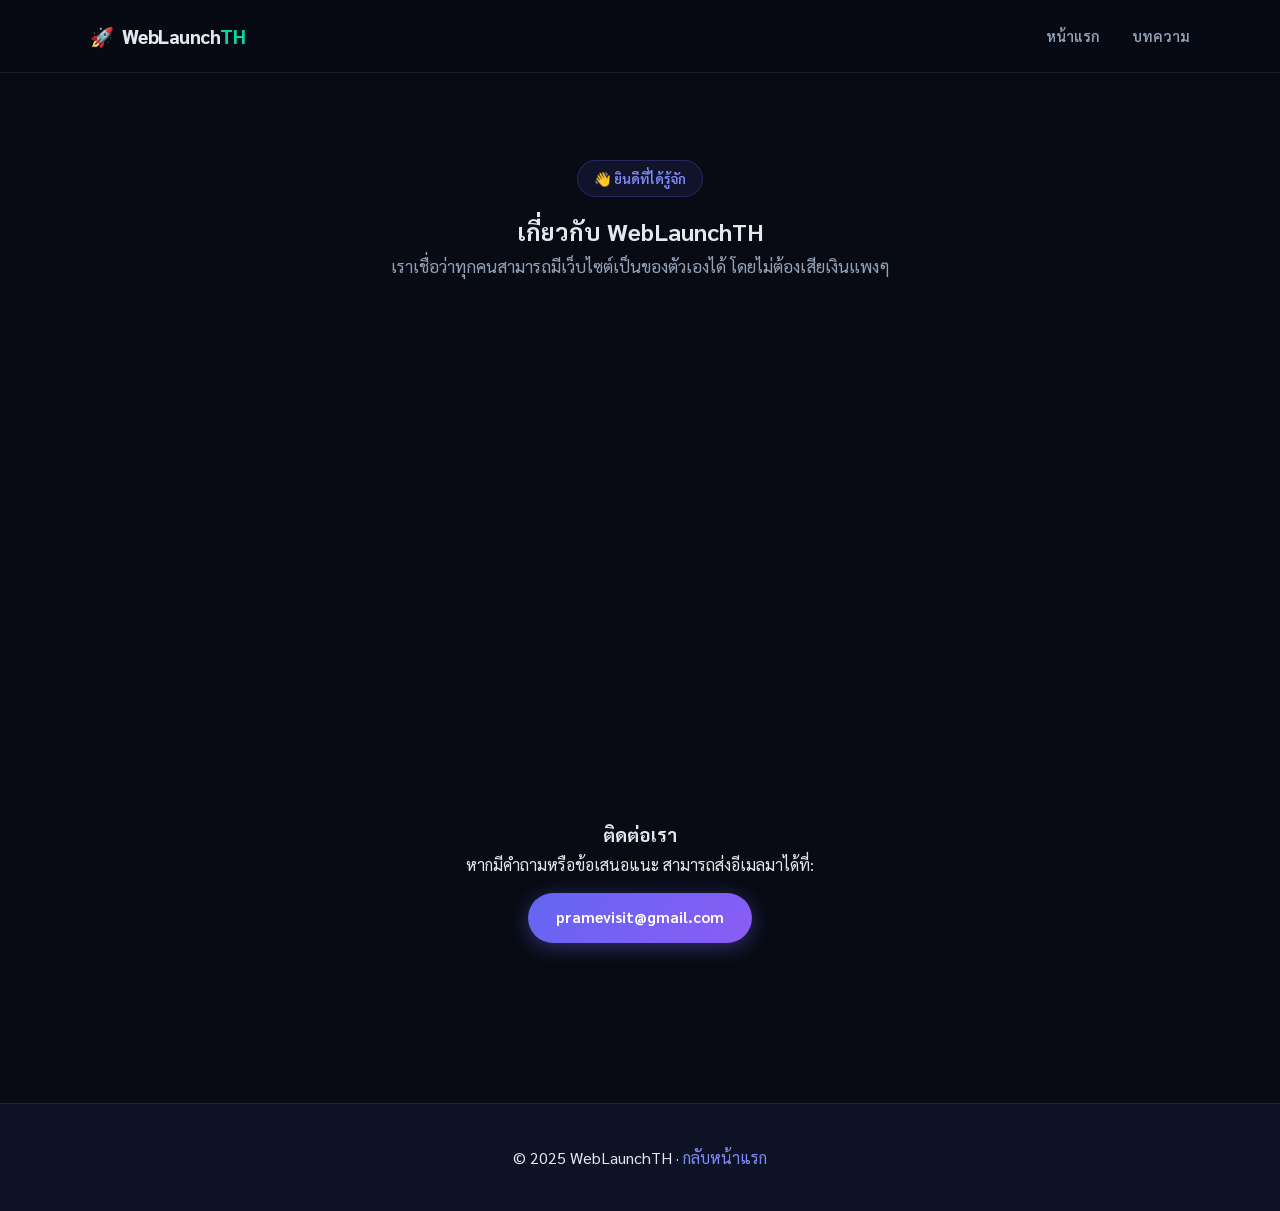
<file: about.html>
<!DOCTYPE html>
<html lang="th">
<head>
  <meta charset="UTF-8" />
  <meta name="viewport" content="width=device-width, initial-scale=1.0" />
  <title>เกี่ยวกับเรา | WebLaunchTH</title>
  <link rel="preconnect" href="https://fonts.googleapis.com" />
  <link rel="preconnect" href="https://fonts.gstatic.com" crossorigin />
  <link href="https://fonts.googleapis.com/css2?family=Sarabun:wght@300;400;600;700;800&family=Fira+Code:wght@400;500&display=swap" rel="stylesheet" />
  <link rel="stylesheet" href="style.css" />
  <style>
    .about-content { max-width: 800px; margin: 0 auto; padding: 60px 24px; text-align: center; }
    .about-card { background: var(--surface); border: 1px solid var(--border); border-radius: var(--radius); padding: 40px; margin-top: 40px; }
    .profile-img { width: 120px; height: 120px; border-radius: 50%; background: var(--primary); margin: 0 auto 20px; display: flex; align-items: center; justify-content: center; font-size: 3rem; color: #fff; border: 4px solid var(--border); }
  </style>
  <script async src="https://pagead2.googlesyndication.com/pagead/js/adsbygoogle.js?client=ca-pub-6546957481428602"
       crossorigin="anonymous"></script>
</head>
<body>
  <nav class="navbar scrolled">
    <div class="nav-inner">
      <a href="index.html" class="logo">🚀 <span>WebLaunch<span class="accent">TH</span></span></a>
      <ul class="nav-links">
        <li><a href="index.html">หน้าแรก</a></li>
        <li><a href="articles.html">บทความ</a></li>
      </ul>
    </div>
  </nav>

  <section class="section">
    <div class="container about-content">
      <div class="section-header">
        <span class="section-tag">👋 ยินดีที่ได้รู้จัก</span>
        <h1>เกี่ยวกับ WebLaunchTH</h1>
        <p class="section-sub">เราเชื่อว่าทุกคนสามารถมีเว็บไซต์เป็นของตัวเองได้ โดยไม่ต้องเสียเงินแพงๆ</p>
      </div>

      <div class="about-card" data-aos>
        <div class="profile-img">👨‍💻</div>
        <h2>เป้าหมายของเรา</h2>
        <p style="color: var(--text-muted); margin-bottom: 20px;">
          WebLaunchTH ถูกสร้างขึ้นเพื่อเป็นแหล่งเรียนรู้สำหรับมือใหม่ที่สนใจอยากเริ่มต้นสู่โลกของ Web Development 
          เราเน้นการสอนที่เข้าใจง่าย ตัดขั้นตอนที่ซับซ้อนออก และใช้เครื่องมือฟรีที่มีประสิทธิภาพสูงในปัจจุบัน
        </p>
        <p style="color: var(--text-muted);">
          ไม่ว่าคุณจะเป็นนักเรียน พ่อค้าแม่ค้าออนไลน์ หรือผู้ที่อยากสร้าง Portfolio ส่วนตัว 
          คู่มือของเราจะช่วยให้คุณนำเว็บไซต์ขึ้นออนไลน์ได้จริงภายในเวลาอันรวดเร็ว
        </p>
      </div>

      <div style="margin-top: 60px;">
        <h3>ติดต่อเรา</h3>
        <p>หากมีคำถามหรือข้อเสนอแนะ สามารถส่งอีเมลมาได้ที่:</p>
        <a href="mailto:pramevisit@gmail.com" class="btn btn-primary" style="margin-top: 15px;">pramevisit@gmail.com</a>
      </div>
    </div>
  </section>

  <footer class="footer">
    <div class="container" style="text-align:center;">
      <p>© 2025 WebLaunchTH · <a href="index.html" style="color:var(--primary-light)">กลับหน้าแรก</a></p>
    </div>
  </footer>
  <script src="script.js"></script>
</body>
</html>
</file>
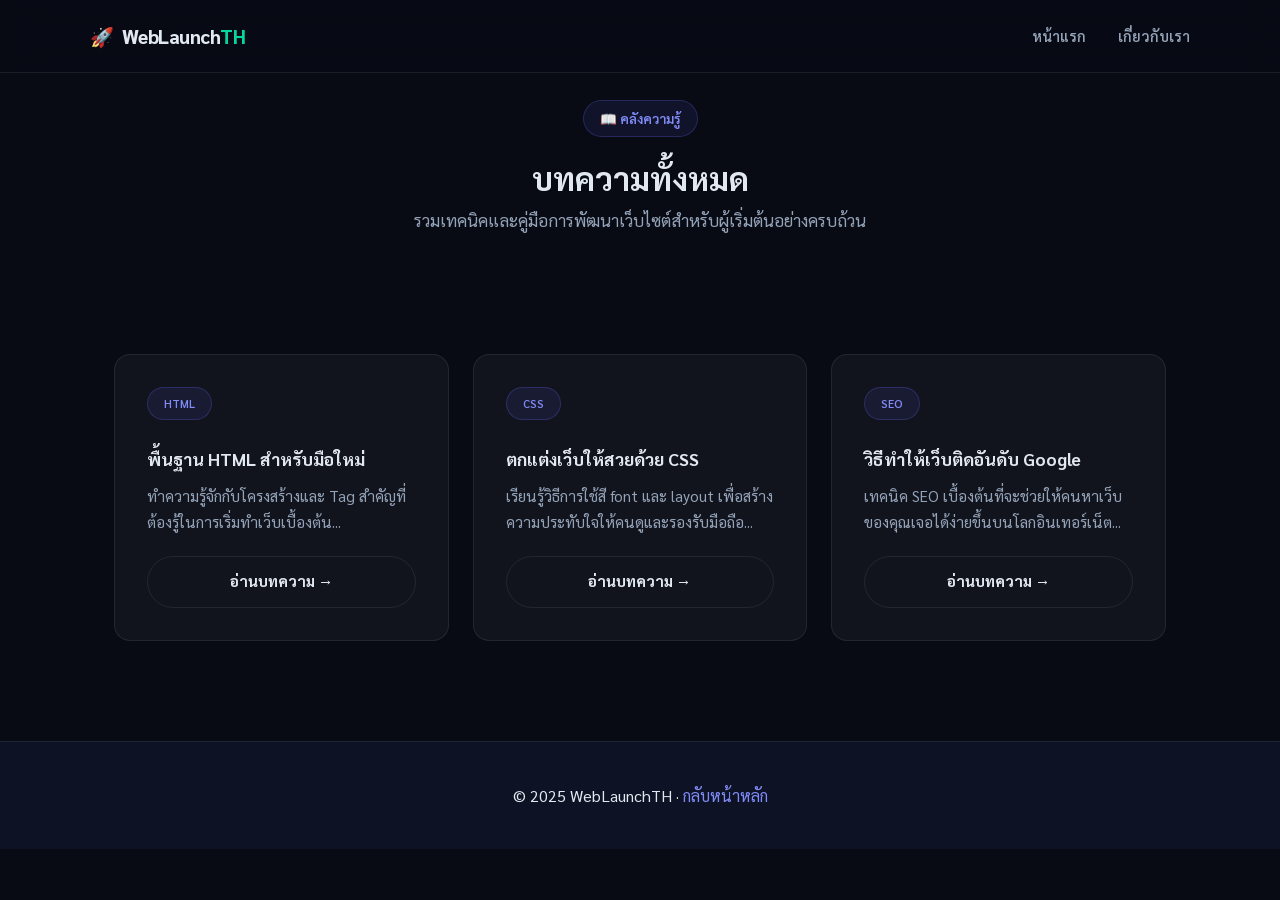
<file: articles.html>
<!DOCTYPE html>
<html lang="th">
<head>
  <meta charset="UTF-8" />
  <meta name="viewport" content="width=device-width, initial-scale=1.0" />
  <title>บทความทั้งหมด | WebLaunchTH</title>
  <link rel="preconnect" href="https://fonts.googleapis.com" />
  <link rel="preconnect" href="https://fonts.gstatic.com" crossorigin />
  <link href="https://fonts.googleapis.com/css2?family=Sarabun:wght@300;400;600;700;800&family=Fira+Code:wght@400;500&display=swap" rel="stylesheet" />
  <link rel="stylesheet" href="style.css" />
  <style>
    /* ปรับแต่งหน้าบทความให้แสดงผลได้ทันที */
    .articles-grid-page { padding: 40px 0 100px; }
    .card { height: 100%; display: flex; flex-direction: column; justify-content: space-between; }
    .card-content { margin-bottom: 20px; }
    /* ป้องกัน data-aos บัคในบาง browser ให้เริ่มแสดงผลเลย */
    [data-aos] { opacity: 1 !important; transform: none !important; }
  </style>
  <script async src="https://pagead2.googlesyndication.com/pagead/js/adsbygoogle.js?client=ca-pub-6546957481428602"
       crossorigin="anonymous"></script>
</head>
<body>
  <nav class="navbar scrolled">
    <div class="nav-inner">
      <a href="index.html" class="logo">🚀 <span>WebLaunch<span class="accent">TH</span></span></a>
      <ul class="nav-links">
        <li><a href="index.html">หน้าแรก</a></li>
        <li><a href="about.html">เกี่ยวกับเรา</a></li>
      </ul>
    </div>
  </nav>

  <header class="section" style="padding-bottom: 20px;">
    <div class="container">
      <div class="section-header">
        <span class="section-tag">📖 คลังความรู้</span>
        <h1>บทความทั้งหมด</h1>
        <p class="section-sub">รวมเทคนิคและคู่มือการพัฒนาเว็บไซต์สำหรับผู้เริ่มต้นอย่างครบถ้วน</p>
      </div>
    </div>
  </header>

  <section class="articles-grid-page">
    <div class="container">
      <div class="cards-grid three-col">
        <!-- Card 1 -->
        <div class="card glow-card">
          <div class="card-content">
            <span class="section-tag" style="font-size: 0.7rem;">HTML</span>
            <h3 style="margin-top: 10px;">พื้นฐาน HTML สำหรับมือใหม่</h3>
            <p>ทำความรู้จักกับโครงสร้างและ Tag สำคัญที่ต้องรู้ในการเริ่มทำเว็บเบื้องต้น...</p>
          </div>
          <a href="html-basics.html" class="btn btn-outline" style="width: 100%; justify-content: center;">อ่านบทความ →</a>
        </div>

        <!-- Card 2 -->
        <div class="card glow-card">
          <div class="card-content">
            <span class="section-tag" style="font-size: 0.7rem;">CSS</span>
            <h3 style="margin-top: 10px;">ตกแต่งเว็บให้สวยด้วย CSS</h3>
            <p>เรียนรู้วิธีการใช้สี font และ layout เพื่อสร้างความประทับใจให้คนดูและรองรับมือถือ...</p>
          </div>
          <a href="css-styling.html" class="btn btn-outline" style="width: 100%; justify-content: center;">อ่านบทความ →</a>
        </div>

        <!-- Card 3 -->
        <div class="card glow-card">
          <div class="card-content">
            <span class="section-tag" style="font-size: 0.7rem;">SEO</span>
            <h3 style="margin-top: 10px;">วิธีทำให้เว็บติดอันดับ Google</h3>
            <p>เทคนิค SEO เบื้องต้นที่จะช่วยให้คนหาเว็บของคุณเจอได้ง่ายขึ้นบนโลกอินเทอร์เน็ต...</p>
          </div>
          <a href="seo-tips.html" class="btn btn-outline" style="width: 100%; justify-content: center;">อ่านบทความ →</a>
        </div>

      </div>
    </div>
  </section>

  <footer class="footer">
    <div class="container" style="text-align:center;">
      <p>© 2025 WebLaunchTH · <a href="index.html" style="color:var(--primary-light)">กลับหน้าหลัก</a></p>
    </div>
  </footer>

  <script src="script.js"></script>
</body>
</html>
</file>
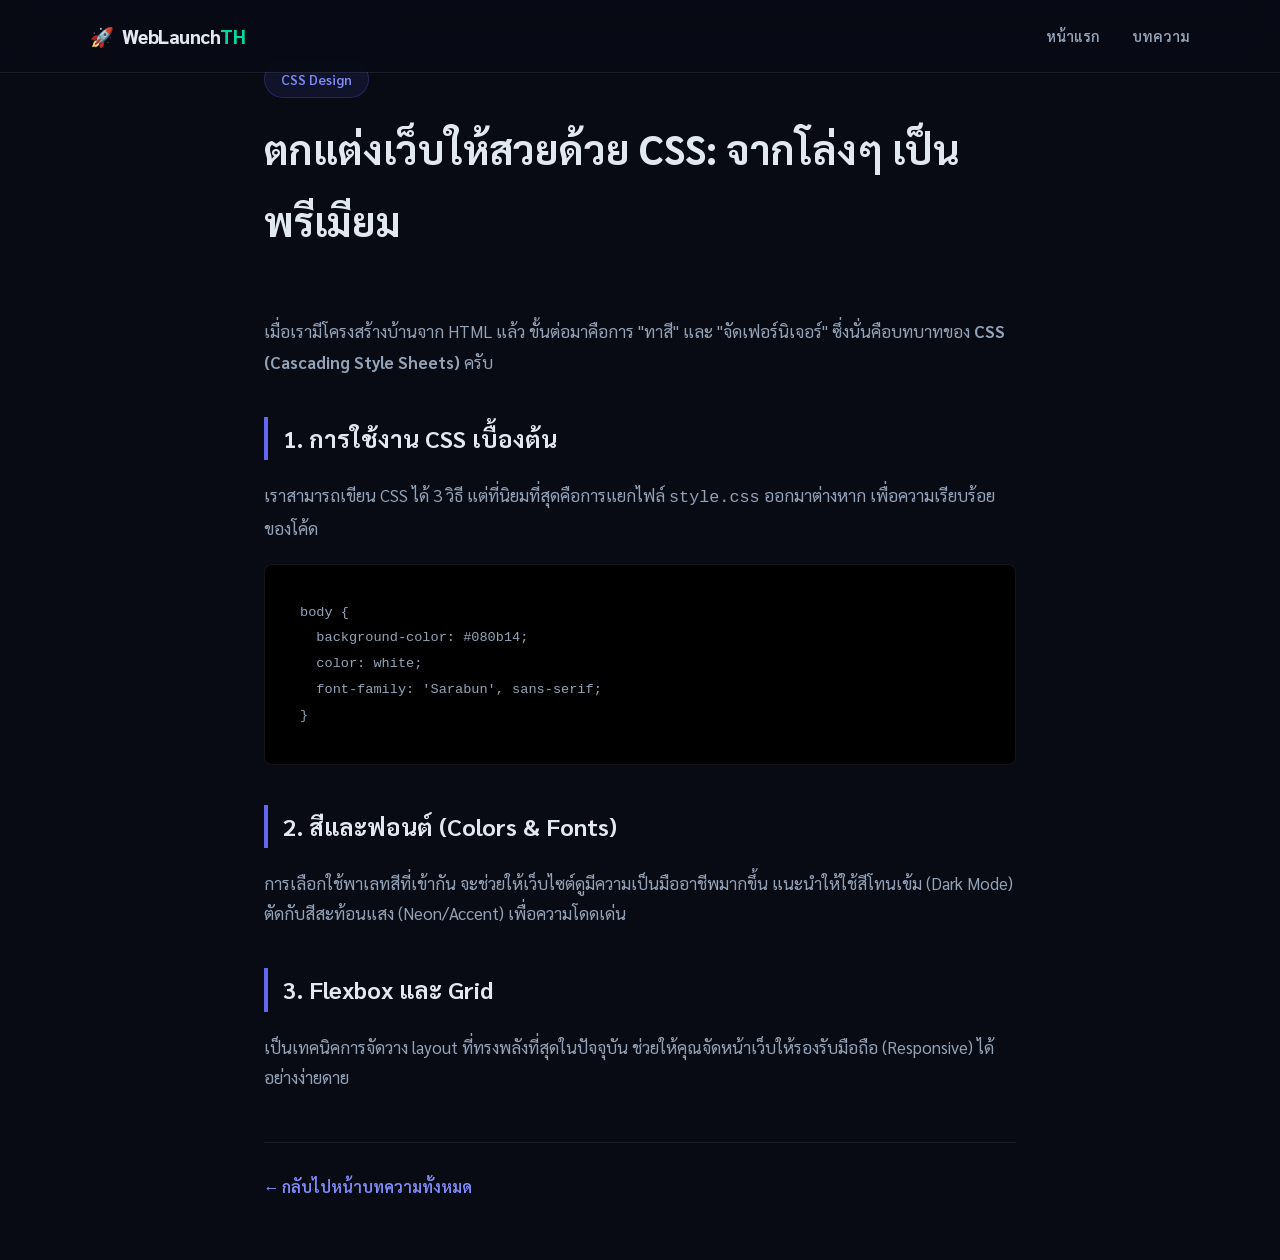
<file: css-styling.html>
<!DOCTYPE html>
<html lang="th">
<head>
  <meta charset="UTF-8" /><meta name="viewport" content="width=device-width, initial-scale=1.0" />
  <title>ตกแต่งเว็บให้สวยด้วย CSS | WebLaunchTH</title>
  <link rel="stylesheet" href="style.css" />
  <link href="https://fonts.googleapis.com/css2?family=Sarabun:wght@400;700&display=swap" rel="stylesheet" />
  <style>
    .article-body { max-width: 800px; margin: 0 auto; padding: 60px 24px; line-height: 1.8; color: var(--text-muted); }
    .article-body h2 { color: var(--text); margin: 40px 0 20px; border-left: 4px solid var(--primary); padding-left: 15px; }
    .article-body p { margin-bottom: 20px; font-size: 1.05rem; }
  </style>
  <script async src="https://pagead2.googlesyndication.com/pagead/js/adsbygoogle.js?client=ca-pub-6546957481428602"
       crossorigin="anonymous"></script>
</head>
<body>
  <nav class="navbar scrolled"><div class="nav-inner"><a href="index.html" class="logo">🚀 <span>WebLaunch<span class="accent">TH</span></span></a><ul class="nav-links"><li><a href="index.html">หน้าแรก</a></li><li><a href="articles.html">บทความ</a></li></ul></div></nav>
  <article class="article-body">
    <div class="section-header" style="text-align: left;"><span class="section-tag">CSS Design</span><h1 style="color: var(--text); font-size: 2.5rem; margin-bottom: 20px;">ตกแต่งเว็บให้สวยด้วย CSS: จากโล่งๆ เป็นพรีเมียม</h1></div>
    <p>เมื่อเรามีโครงสร้างบ้านจาก HTML แล้ว ขั้นต่อมาคือการ "ทาสี" และ "จัดเฟอร์นิเจอร์" ซึ่งนั่นคือบทบาทของ <strong>CSS (Cascading Style Sheets)</strong> ครับ</p>
    <h2>1. การใช้งาน CSS เบื้องต้น</h2>
    <p>เราสามารถเขียน CSS ได้ 3 วิธี แต่ที่นิยมที่สุดคือการแยกไฟล์ <code>style.css</code> ออกมาต่างหาก เพื่อความเรียบร้อยของโค้ด</p>
    <div class="code-block" style="background:#000; padding:15px; border-radius:8px;"><pre><code>body {
  background-color: #080b14;
  color: white;
  font-family: 'Sarabun', sans-serif;
}</code></pre></div>
    <h2>2. สีและฟอนต์ (Colors & Fonts)</h2>
    <p>การเลือกใช้พาเลทสีที่เข้ากัน จะช่วยให้เว็บไซต์ดูมีความเป็นมืออาชีพมากขึ้น แนะนำให้ใช้สีโทนเข้ม (Dark Mode) ตัดกับสีสะท้อนแสง (Neon/Accent) เพื่อความโดดเด่น</p>
    <h2>3. Flexbox และ Grid</h2>
    <p>เป็นเทคนิคการจัดวาง layout ที่ทรงพลังที่สุดในปัจจุบัน ช่วยให้คุณจัดหน้าเว็บให้รองรับมือถือ (Responsive) ได้อย่างง่ายดาย</p>
    <div style="margin-top: 50px; border-top: 1px solid var(--border); padding-top: 30px;"><a href="articles.html" style="color:var(--primary-light); font-weight: 600;">← กลับไปหน้าบทความทั้งหมด</a></div>
  </article>
</body>
</html>
</file>
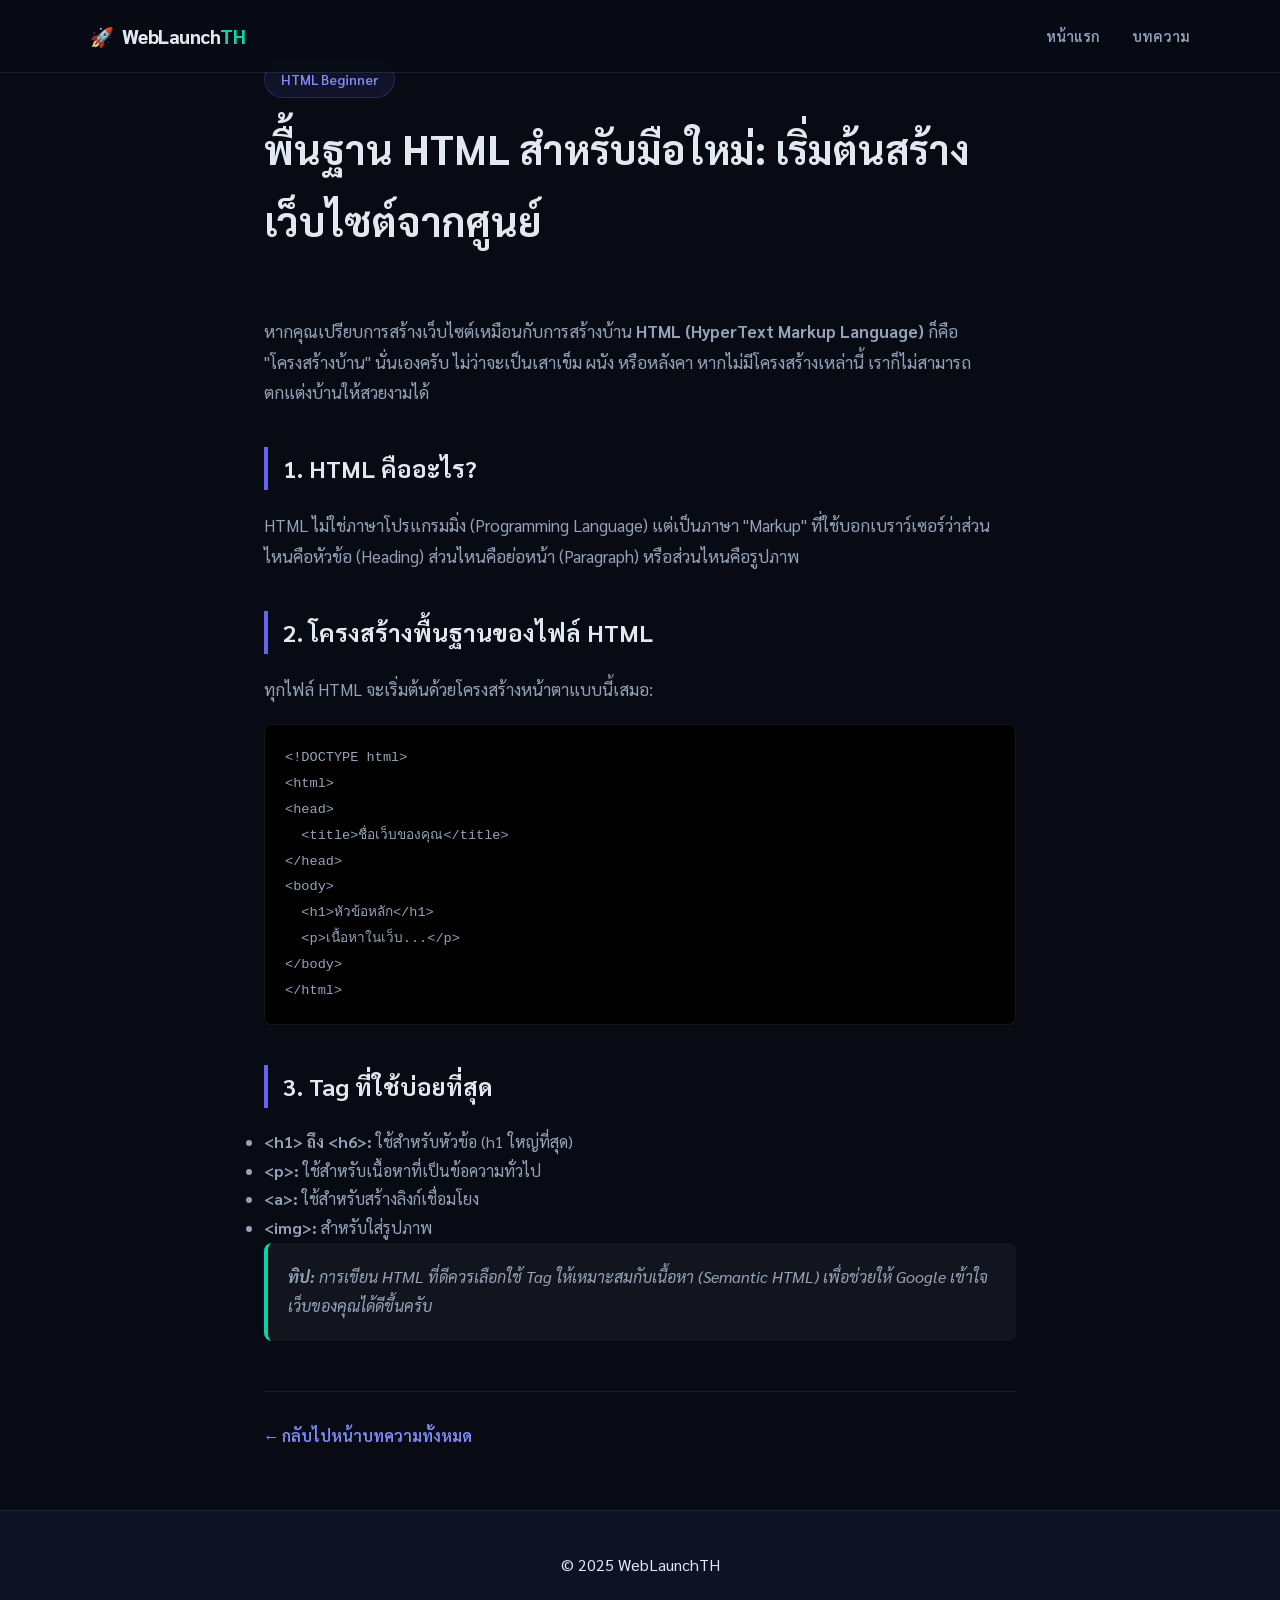
<file: html-basics.html>
<!DOCTYPE html>
<html lang="th">
<head>
  <meta charset="UTF-8" />
  <meta name="viewport" content="width=device-width, initial-scale=1.0" />
  <title>พื้นฐาน HTML สำหรับมือใหม่ | WebLaunchTH</title>
  <link rel="stylesheet" href="style.css" />
  <link href="https://fonts.googleapis.com/css2?family=Sarabun:wght@400;700&display=swap" rel="stylesheet" />
  <style>
    .article-body { max-width: 800px; margin: 0 auto; padding: 60px 24px; line-height: 1.8; color: var(--text-muted); }
    .article-body h2 { color: var(--text); margin: 40px 0 20px; border-left: 4px solid var(--primary); padding-left: 15px; }
    .article-body p { margin-bottom: 20px; font-size: 1.05rem; }
    .article-body blockquote { background: var(--surface); border-radius: 8px; padding: 20px; border-left: 4px solid var(--accent); margin-bottom: 20px; font-style: italic; }
  </style>
  <script async src="https://pagead2.googlesyndication.com/pagead/js/adsbygoogle.js?client=ca-pub-6546957481428602"
       crossorigin="anonymous"></script>
</head>
<body>
  <nav class="navbar scrolled">
    <div class="nav-inner">
      <a href="index.html" class="logo">🚀 <span>WebLaunch<span class="accent">TH</span></span></a>
      <ul class="nav-links">
        <li><a href="index.html">หน้าแรก</a></li>
        <li><a href="articles.html">บทความ</a></li>
      </ul>
    </div>
  </nav>

  <article class="article-body">
    <div class="section-header" style="text-align: left;">
      <span class="section-tag">HTML Beginner</span>
      <h1 style="color: var(--text); font-size: 2.5rem; margin-bottom: 20px;">พื้นฐาน HTML สำหรับมือใหม่: เริ่มต้นสร้างเว็บไซต์จากศูนย์</h1>
    </div>

    <p>
      หากคุณเปรียบการสร้างเว็บไซต์เหมือนกับการสร้างบ้าน <strong>HTML (HyperText Markup Language)</strong> ก็คือ "โครงสร้างบ้าน" นั่นเองครับ ไม่ว่าจะเป็นเสาเข็ม ผนัง หรือหลังคา หากไม่มีโครงสร้างเหล่านี้ เราก็ไม่สามารถตกแต่งบ้านให้สวยงามได้
    </p>

    <h2>1. HTML คืออะไร?</h2>
    <p>
      HTML ไม่ใช่ภาษาโปรแกรมมิ่ง (Programming Language) แต่เป็นภาษา "Markup" ที่ใช้บอกเบราว์เซอร์ว่าส่วนไหนคือหัวข้อ (Heading) ส่วนไหนคือย่อหน้า (Paragraph) หรือส่วนไหนคือรูปภาพ
    </p>

    <h2>2. โครงสร้างพื้นฐานของไฟล์ HTML</h2>
    <p>ทุกไฟล์ HTML จะเริ่มต้นด้วยโครงสร้างหน้าตาแบบนี้เสมอ:</p>
    <div class="code-block" style="background:#000">
      <pre><code>&lt;!DOCTYPE html&gt;
&lt;html&gt;
&lt;head&gt;
  &lt;title&gt;ชื่อเว็บของคุณ&lt;/title&gt;
&lt;/head&gt;
&lt;body&gt;
  &lt;h1&gt;หัวข้อหลัก&lt;/h1&gt;
  &lt;p&gt;เนื้อหาในเว็บ...&lt;/p&gt;
&lt;/body&gt;
&lt;/html&gt;</code></pre>
    </div>

    <h2>3. Tag ที่ใช้บ่อยที่สุด</h2>
    <ul>
      <li><strong>&lt;h1&gt; ถึง &lt;h6&gt;:</strong> ใช้สำหรับหัวข้อ (h1 ใหญ่ที่สุด)</li>
      <li><strong>&lt;p&gt;:</strong> ใช้สำหรับเนื้อหาที่เป็นข้อความทั่วไป</li>
      <li><strong>&lt;a&gt;:</strong> ใช้สำหรับสร้างลิงก์เชื่อมโยง</li>
      <li><strong>&lt;img&gt;:</strong> สำหรับใส่รูปภาพ</li>
    </ul>

    <blockquote>
      <strong>ทิป:</strong> การเขียน HTML ที่ดีควรเลือกใช้ Tag ให้เหมาะสมกับเนื้อหา (Semantic HTML) เพื่อช่วยให้ Google เข้าใจเว็บของคุณได้ดีขึ้นครับ
    </blockquote>

    <div style="margin-top: 50px; border-top: 1px solid var(--border); padding-top: 30px;">
      <a href="articles.html" style="color:var(--primary-light); font-weight: 600;">← กลับไปหน้าบทความทั้งหมด</a>
    </div>
  </article>

  <footer class="footer">
    <div class="container" style="text-align:center;">
      <p>© 2025 WebLaunchTH</p>
    </div>
  </footer>
</body>
</html>
</file>
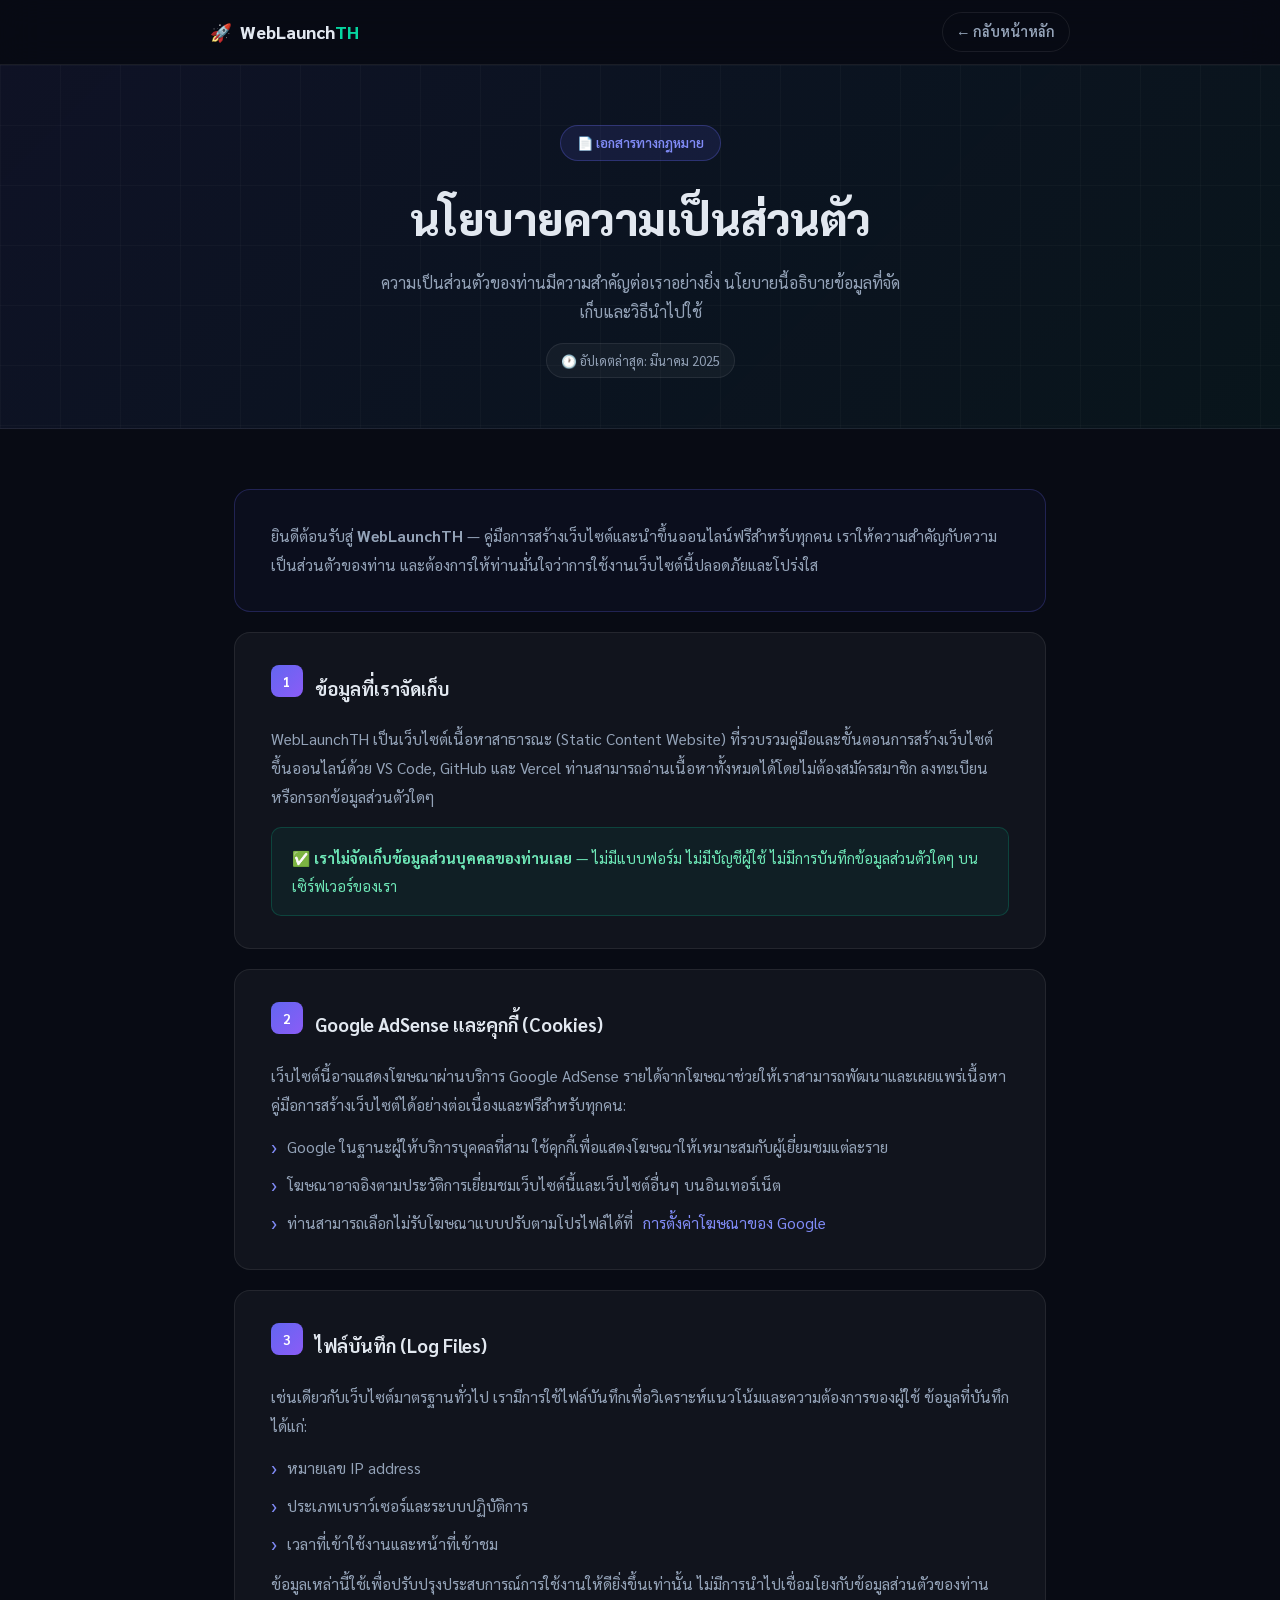
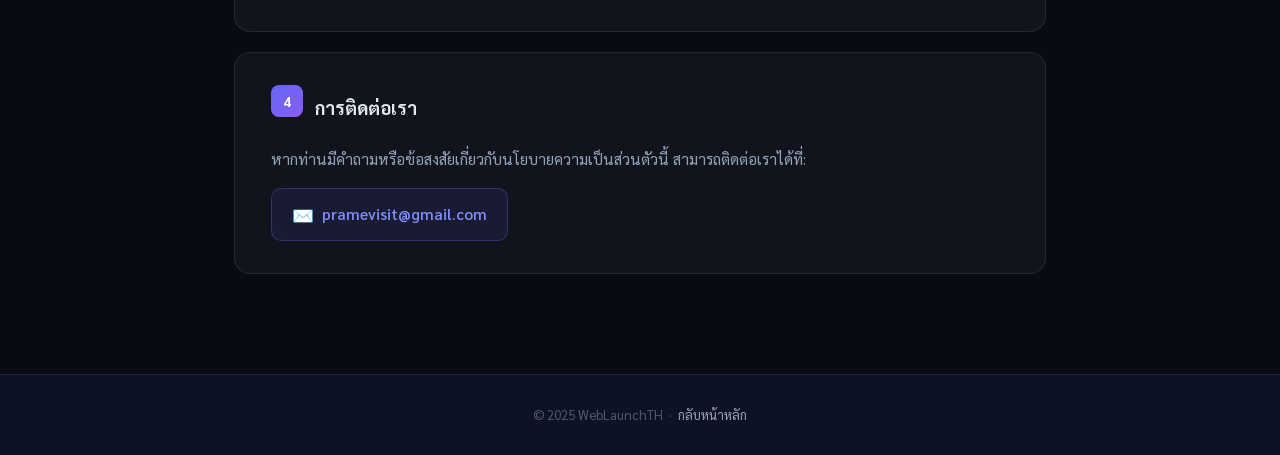
<file: privacy.html>
<!DOCTYPE html>
<html lang="th">
<head>
  <meta charset="UTF-8" />
  <meta name="viewport" content="width=device-width, initial-scale=1.0" />
  <title>นโยบายความเป็นส่วนตัว | WebLaunchTH</title>
  <meta name="description" content="นโยบายความเป็นส่วนตัวของ WebLaunchTH — ข้อมูลที่เราจัดเก็บและวิธีที่เรานำไปใช้" />
  <link rel="preconnect" href="https://fonts.googleapis.com" />
  <link rel="preconnect" href="https://fonts.gstatic.com" crossorigin />
  <link href="https://fonts.googleapis.com/css2?family=Sarabun:wght@300;400;600;700;800&family=Fira+Code:wght@400;500&display=swap" rel="stylesheet" />
  <style>
    :root {
      --bg: #080b14;
      --bg2: #0d1224;
      --surface: rgba(255,255,255,0.04);
      --border: rgba(255,255,255,0.08);
      --primary: #6366f1;
      --primary-light: #818cf8;
      --accent: #06d6a0;
      --text: #e2e8f0;
      --text-muted: #94a3b8;
      --radius: 16px;
      --font: 'Sarabun', sans-serif;
      --mono: 'Fira Code', monospace;
    }
    *, *::before, *::after { box-sizing: border-box; margin: 0; padding: 0; }
    html { scroll-behavior: smooth; }
    body {
      font-family: var(--font);
      background: var(--bg);
      color: var(--text);
      line-height: 1.8;
      min-height: 100vh;
    }
    a { color: var(--primary-light); text-decoration: none; }
    a:hover { color: var(--accent); }
    ::-webkit-scrollbar { width: 6px; }
    ::-webkit-scrollbar-track { background: var(--bg); }
    ::-webkit-scrollbar-thumb { background: var(--primary); border-radius: 3px; }

    /* NAV */
    .navbar {
      position: sticky; top: 0; z-index: 100;
      background: rgba(8,11,20,0.9); backdrop-filter: blur(20px);
      border-bottom: 1px solid var(--border); padding: 0 24px;
    }
    .nav-inner {
      max-width: 860px; margin: 0 auto;
      display: flex; align-items: center; justify-content: space-between;
      height: 64px;
    }
    .logo {
      display: flex; align-items: center; gap: 8px;
      font-size: 1.1rem; font-weight: 800; color: var(--text);
    }
    .accent { color: var(--accent); }
    .back-btn {
      display: inline-flex; align-items: center; gap: 6px;
      color: var(--text-muted); font-size: 0.9rem; font-weight: 600;
      padding: 6px 14px; border-radius: 50px;
      border: 1px solid var(--border); transition: all 0.25s;
    }
    .back-btn:hover { color: var(--text); background: var(--surface); }

    /* HERO */
    .page-hero {
      background: linear-gradient(135deg, rgba(99,102,241,0.08) 0%, rgba(6,214,160,0.05) 100%);
      border-bottom: 1px solid var(--border);
      padding: 60px 24px 50px;
      text-align: center;
      position: relative; overflow: hidden;
    }
    .page-hero::before {
      content: '';
      position: absolute; inset: 0;
      background-image:
        linear-gradient(rgba(255,255,255,0.025) 1px, transparent 1px),
        linear-gradient(90deg, rgba(255,255,255,0.025) 1px, transparent 1px);
      background-size: 60px 60px;
    }
    .page-hero-inner { position: relative; z-index: 1; }
    .page-tag {
      display: inline-block; padding: 5px 16px;
      background: rgba(99,102,241,0.12); border: 1px solid rgba(99,102,241,0.3);
      border-radius: 50px; color: var(--primary-light);
      font-size: 0.82rem; font-weight: 600; margin-bottom: 16px;
    }
    .page-hero h1 {
      font-size: clamp(1.8rem, 4vw, 2.8rem);
      font-weight: 800; letter-spacing: -0.5px; margin-bottom: 12px;
    }
    .page-hero p {
      color: var(--text-muted); font-size: 1rem; max-width: 520px; margin: 0 auto;
    }
    .last-updated {
      display: inline-flex; align-items: center; gap: 6px;
      margin-top: 16px; padding: 5px 14px;
      background: rgba(255,255,255,0.04); border: 1px solid var(--border);
      border-radius: 50px; font-size: 0.8rem; color: var(--text-muted);
    }

    /* CONTENT */
    .content-wrap {
      max-width: 860px; margin: 0 auto;
      padding: 60px 24px 80px;
    }
    .policy-section {
      background: var(--surface); border: 1px solid var(--border);
      border-radius: var(--radius); padding: 32px 36px;
      margin-bottom: 20px;
      transition: border-color 0.3s;
    }
    .policy-section:hover { border-color: rgba(99,102,241,0.3); }
    .section-num {
      display: inline-flex; align-items: center; justify-content: center;
      width: 32px; height: 32px; border-radius: 8px;
      background: linear-gradient(135deg, var(--primary), #8b5cf6);
      font-size: 0.85rem; font-weight: 700; color: #fff;
      margin-bottom: 14px; flex-shrink: 0;
    }
    .policy-section h2 {
      font-size: 1.15rem; font-weight: 700; margin-bottom: 14px;
      display: flex; align-items: center; gap: 12px;
    }
    .policy-section p {
      color: var(--text-muted); font-size: 0.97rem; line-height: 1.85;
    }
    .policy-section ul {
      list-style: none; padding: 0; margin-top: 14px;
      display: flex; flex-direction: column; gap: 10px;
    }
    .policy-section ul li {
      display: flex; align-items: flex-start; gap: 10px;
      color: var(--text-muted); font-size: 0.97rem;
    }
    .policy-section ul li::before {
      content: '›'; color: var(--primary-light);
      font-size: 1.2rem; line-height: 1.4; flex-shrink: 0;
    }

    /* Special cards */
    .highlight-box {
      margin-top: 16px; padding: 16px 20px;
      background: rgba(6,214,160,0.06); border: 1px solid rgba(6,214,160,0.2);
      border-radius: 10px;
    }
    .highlight-box p { color: #6ee7b7; font-size: 0.92rem; }

    .email-link {
      display: inline-flex; align-items: center; gap: 8px;
      margin-top: 14px; padding: 10px 20px;
      background: rgba(99,102,241,0.1); border: 1px solid rgba(99,102,241,0.3);
      border-radius: 10px; color: var(--primary-light); font-weight: 600;
      font-size: 0.95rem; transition: all 0.25s;
    }
    .email-link:hover {
      background: rgba(99,102,241,0.2); color: var(--primary-light);
      transform: translateY(-1px);
    }
    .email-link .icon { font-size: 1.1rem; }

    /* FOOTER */
    .page-footer {
      background: var(--bg2); border-top: 1px solid var(--border);
      padding: 28px 24px; text-align: center;
    }
    .page-footer p { color: rgba(148,163,184,0.5); font-size: 0.82rem; }
    .page-footer a { color: var(--text-muted); }
    .page-footer a:hover { color: var(--accent); }
  </style>
  <script async src="https://pagead2.googlesyndication.com/pagead/js/adsbygoogle.js?client=ca-pub-6546957481428602"
       crossorigin="anonymous"></script>
</head>
<body>

  <nav class="navbar">
    <div class="nav-inner">
      <a href="index.html" class="logo">
        <span>🚀</span>
        <span>WebLaunch<span class="accent">TH</span></span>
      </a>
      <a href="index.html" class="back-btn">← กลับหน้าหลัก</a>
    </div>
  </nav>

  <div class="page-hero">
    <div class="page-hero-inner">
      <div class="page-tag">📄 เอกสารทางกฎหมาย</div>
      <h1>นโยบายความเป็นส่วนตัว</h1>
      <p>ความเป็นส่วนตัวของท่านมีความสำคัญต่อเราอย่างยิ่ง นโยบายนี้อธิบายข้อมูลที่จัดเก็บและวิธีนำไปใช้</p>
      <div class="last-updated">🕐 อัปเดตล่าสุด: มีนาคม 2025</div>
    </div>
  </div>

  <div class="content-wrap">

    <!-- INTRO -->
    <div class="policy-section" style="border-color:rgba(99,102,241,0.25); background:rgba(99,102,241,0.04)">
      <p>
        ยินดีต้อนรับสู่ <strong>WebLaunchTH</strong> — คู่มือการสร้างเว็บไซต์และนำขึ้นออนไลน์ฟรีสำหรับทุกคน
        เราให้ความสำคัญกับความเป็นส่วนตัวของท่าน และต้องการให้ท่านมั่นใจว่าการใช้งานเว็บไซต์นี้ปลอดภัยและโปร่งใส
      </p>
    </div>

    <!-- SECTION 1 -->
    <div class="policy-section">
      <h2>
        <span class="section-num">1</span>
        ข้อมูลที่เราจัดเก็บ
      </h2>
      <p>
        WebLaunchTH เป็นเว็บไซต์เนื้อหาสาธารณะ (Static Content Website) ที่รวบรวมคู่มือและขั้นตอนการสร้างเว็บไซต์ขึ้นออนไลน์ด้วย VS Code, GitHub และ Vercel
        ท่านสามารถอ่านเนื้อหาทั้งหมดได้โดยไม่ต้องสมัครสมาชิก ลงทะเบียน หรือกรอกข้อมูลส่วนตัวใดๆ
      </p>
      <div class="highlight-box">
        <p>✅ <strong>เราไม่จัดเก็บข้อมูลส่วนบุคคลของท่านเลย</strong> — ไม่มีแบบฟอร์ม ไม่มีบัญชีผู้ใช้ ไม่มีการบันทึกข้อมูลส่วนตัวใดๆ บนเซิร์ฟเวอร์ของเรา</p>
      </div>
    </div>

    <!-- SECTION 2 -->
    <div class="policy-section">
      <h2>
        <span class="section-num">2</span>
        Google AdSense และคุกกี้ (Cookies)
      </h2>
      <p>
        เว็บไซต์นี้อาจแสดงโฆษณาผ่านบริการ Google AdSense รายได้จากโฆษณาช่วยให้เราสามารถพัฒนาและเผยแพร่เนื้อหาคู่มือการสร้างเว็บไซต์ได้อย่างต่อเนื่องและฟรีสำหรับทุกคน:
      </p>
      <ul>
        <li>Google ในฐานะผู้ให้บริการบุคคลที่สาม ใช้คุกกี้เพื่อแสดงโฆษณาให้เหมาะสมกับผู้เยี่ยมชมแต่ละราย</li>
        <li>โฆษณาอาจอิงตามประวัติการเยี่ยมชมเว็บไซต์นี้และเว็บไซต์อื่นๆ บนอินเทอร์เน็ต</li>
        <li>ท่านสามารถเลือกไม่รับโฆษณาแบบปรับตามโปรไฟล์ได้ที่ <a href="https://adssettings.google.com" target="_blank" rel="noopener">การตั้งค่าโฆษณาของ Google</a></li>
      </ul>
    </div>

    <!-- SECTION 3 -->
    <div class="policy-section">
      <h2>
        <span class="section-num">3</span>
        ไฟล์บันทึก (Log Files)
      </h2>
      <p>
        เช่นเดียวกับเว็บไซต์มาตรฐานทั่วไป เรามีการใช้ไฟล์บันทึกเพื่อวิเคราะห์แนวโน้มและความต้องการของผู้ใช้
        ข้อมูลที่บันทึก ได้แก่:
      </p>
      <ul>
        <li>หมายเลข IP address</li>
        <li>ประเภทเบราว์เซอร์และระบบปฏิบัติการ</li>
        <li>เวลาที่เข้าใช้งานและหน้าที่เข้าชม</li>
      </ul>
      <p style="margin-top:12px">ข้อมูลเหล่านี้ใช้เพื่อปรับปรุงประสบการณ์การใช้งานให้ดียิ่งขึ้นเท่านั้น ไม่มีการนำไปเชื่อมโยงกับข้อมูลส่วนตัวของท่าน</p>
    </div>

    <!-- SECTION 4 -->
    <div class="policy-section">
      <h2>
        <span class="section-num">4</span>
        การติดต่อเรา
      </h2>
      <p>หากท่านมีคำถามหรือข้อสงสัยเกี่ยวกับนโยบายความเป็นส่วนตัวนี้ สามารถติดต่อเราได้ที่:</p>
      <a href="mailto:pramevisit@gmail.com" class="email-link">
        <span class="icon">✉️</span>
        pramevisit@gmail.com
      </a>
    </div>

  </div>

  <footer class="page-footer">
    <p>© 2025 WebLaunchTH &nbsp;·&nbsp; <a href="index.html">กลับหน้าหลัก</a></p>
  </footer>

</body>
</html>
</file>
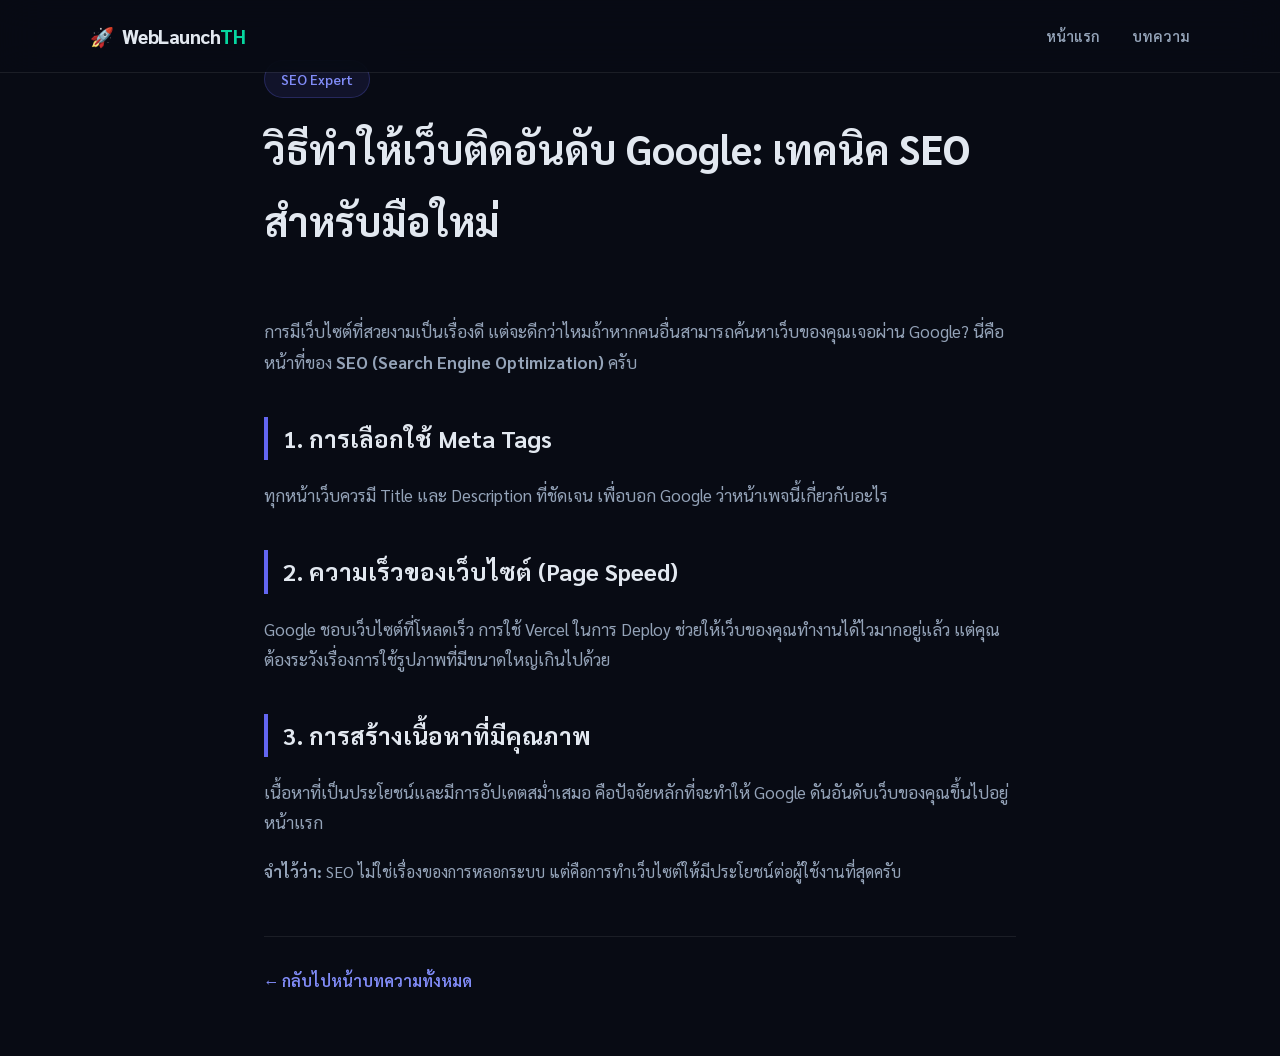
<file: seo-tips.html>
<!DOCTYPE html>
<html lang="th">
<head>
  <meta charset="UTF-8" /><meta name="viewport" content="width=device-width, initial-scale=1.0" />
  <title>วิธีทำให้เว็บติดอันดับ Google (SEO) | WebLaunchTH</title>
  <link rel="stylesheet" href="style.css" />
  <link href="https://fonts.googleapis.com/css2?family=Sarabun:wght@400;700&display=swap" rel="stylesheet" />
  <style>
    .article-body { max-width: 800px; margin: 0 auto; padding: 60px 24px; line-height: 1.8; color: var(--text-muted); }
    .article-body h2 { color: var(--text); margin: 40px 0 20px; border-left: 4px solid var(--primary); padding-left: 15px; }
    .article-body p { margin-bottom: 20px; font-size: 1.05rem; }
  </style>
  <script async src="https://pagead2.googlesyndication.com/pagead/js/adsbygoogle.js?client=ca-pub-6546957481428602"
       crossorigin="anonymous"></script>
</head>
<body>
  <nav class="navbar scrolled"><div class="nav-inner"><a href="index.html" class="logo">🚀 <span>WebLaunch<span class="accent">TH</span></span></a><ul class="nav-links"><li><a href="index.html">หน้าแรก</a></li><li><a href="articles.html">บทความ</a></li></ul></div></nav>
  <article class="article-body">
    <div class="section-header" style="text-align: left;"><span class="section-tag">SEO Expert</span><h1 style="color: var(--text); font-size: 2.5rem; margin-bottom: 20px;">วิธีทำให้เว็บติดอันดับ Google: เทคนิค SEO สำหรับมือใหม่</h1></div>
    <p>การมีเว็บไซต์ที่สวยงามเป็นเรื่องดี แต่จะดีกว่าไหมถ้าหากคนอื่นสามารถค้นหาเว็บของคุณเจอผ่าน Google? นี่คือหน้าที่ของ <strong>SEO (Search Engine Optimization)</strong> ครับ</p>
    <h2>1. การเลือกใช้ Meta Tags</h2>
    <p>ทุกหน้าเว็บควรมี Title และ Description ที่ชัดเจน เพื่อบอก Google ว่าหน้าเพจนี้เกี่ยวกับอะไร</p>
    <h2>2. ความเร็วของเว็บไซต์ (Page Speed)</h2>
    <p>Google ชอบเว็บไซต์ที่โหลดเร็ว การใช้ Vercel ในการ Deploy ช่วยให้เว็บของคุณทำงานได้ไวมากอยู่แล้ว แต่คุณต้องระวังเรื่องการใช้รูปภาพที่มีขนาดใหญ่เกินไปด้วย</p>
    <h2>3. การสร้างเนื้อหาที่มีคุณภาพ</h2>
    <p>เนื้อหาที่เป็นประโยชน์และมีการอัปเดตสม่ำเสมอ คือปัจจัยหลักที่จะทำให้ Google ดันอันดับเว็บของคุณขึ้นไปอยู่หน้าแรก</p>
    <blockquote><strong>จำไว้ว่า:</strong> SEO ไม่ใช่เรื่องของการหลอกระบบ แต่คือการทำเว็บไซต์ให้มีประโยชน์ต่อผู้ใช้งานที่สุดครับ</blockquote>
    <div style="margin-top: 50px; border-top: 1px solid var(--border); padding-top: 30px;"><a href="articles.html" style="color:var(--primary-light); font-weight: 600;">← กลับไปหน้าบทความทั้งหมด</a></div>
  </article>
</body>
</html>
</file>
<file: style.css>
/* ─── CSS VARIABLES ─── */
:root {
  --bg: #080b14;
  --bg2: #0d1224;
  --bg3: #111827;
  --surface: rgba(255,255,255,0.04);
  --border: rgba(255,255,255,0.08);
  --primary: #6366f1;
  --primary-light: #818cf8;
  --accent: #06d6a0;
  --accent2: #f97316;
  --text: #e2e8f0;
  --text-muted: #94a3b8;
  --radius: 16px;
  --radius-sm: 8px;
  --shadow: 0 8px 40px rgba(0,0,0,0.4);
  --transition: 0.3s cubic-bezier(.4,0,.2,1);
  --font: 'Sarabun', sans-serif;
  --mono: 'Fira Code', monospace;
}

/* ─── RESET & BASE ─── */
*, *::before, *::after { box-sizing: border-box; margin: 0; padding: 0; }
html { scroll-behavior: smooth; scroll-padding-top: 80px; }
body {
  font-family: var(--font);
  background: var(--bg);
  color: var(--text);
  line-height: 1.7;
  overflow-x: hidden;
}
a { color: var(--primary-light); text-decoration: none; transition: color var(--transition); }
a:hover { color: var(--accent); }
img { max-width: 100%; }

/* ─── SCROLLBAR ─── */
::-webkit-scrollbar { width: 6px; }
::-webkit-scrollbar-track { background: var(--bg); }
::-webkit-scrollbar-thumb { background: var(--primary); border-radius: 3px; }

/* ─── CONTAINER ─── */
.container { max-width: 1100px; margin: 0 auto; padding: 0 24px; }

/* ─── NAVBAR ─── */
.navbar {
  position: fixed; top: 0; left: 0; right: 0; z-index: 1000;
  padding: 0 24px;
  transition: background var(--transition), backdrop-filter var(--transition), box-shadow var(--transition);
}
.navbar.scrolled {
  background: rgba(8,11,20,0.85);
  backdrop-filter: blur(20px);
  box-shadow: 0 1px 0 var(--border);
}
.nav-inner {
  max-width: 1100px; margin: 0 auto;
  display: flex; align-items: center; justify-content: space-between;
  height: 72px;
}
.logo {
  display: flex; align-items: center; gap: 8px;
  font-size: 1.2rem; font-weight: 800; color: var(--text);
  letter-spacing: -0.5px;
}
.logo-icon { font-size: 1.5rem; }
.accent { color: var(--accent); }
.nav-links { list-style: none; display: flex; gap: 32px; }
.nav-links a {
  color: var(--text-muted); font-weight: 600; font-size: 0.9rem;
  transition: color var(--transition);
}
.nav-links a:hover { color: var(--text); }
.hamburger {
  display: none; flex-direction: column; gap: 5px; cursor: pointer;
  background: none; border: none; padding: 4px;
}
.hamburger span {
  display: block; width: 24px; height: 2px;
  background: var(--text); border-radius: 2px; transition: var(--transition);
}

/* ─── HERO ─── */
.hero {
  min-height: 100vh;
  display: flex; align-items: center; justify-content: center;
  position: relative; overflow: hidden;
  padding: 100px 24px 60px;
  gap: 60px;
  flex-wrap: wrap;
}
.hero-bg {
  position: absolute; inset: 0; pointer-events: none; z-index: 0;
}
.orb {
  position: absolute; border-radius: 50%;
  filter: blur(80px); opacity: 0.15;
  animation: orbFloat 8s ease-in-out infinite alternate;
}
.orb1 { width: 500px; height: 500px; background: var(--primary); top: -150px; left: -150px; }
.orb2 { width: 400px; height: 400px; background: var(--accent); bottom: -100px; right: -100px; animation-delay: -3s; }
.orb3 { width: 300px; height: 300px; background: var(--accent2); top: 40%; left: 50%; animation-delay: -5s; }
@keyframes orbFloat {
  0% { transform: translate(0,0) scale(1); }
  100% { transform: translate(30px, 30px) scale(1.15); }
}
.grid-overlay {
  position: absolute; inset: 0;
  background-image:
    linear-gradient(rgba(255,255,255,0.03) 1px, transparent 1px),
    linear-gradient(90deg, rgba(255,255,255,0.03) 1px, transparent 1px);
  background-size: 60px 60px;
}
.hero-content { position: relative; z-index: 1; flex: 1; min-width: 300px; max-width: 560px; }
.hero-badge {
  display: inline-flex; align-items: center; gap: 6px;
  background: rgba(99,102,241,0.15); border: 1px solid rgba(99,102,241,0.35);
  color: var(--primary-light); padding: 6px 16px; border-radius: 50px;
  font-size: 0.85rem; font-weight: 600; margin-bottom: 20px;
  backdrop-filter: blur(10px);
  animation: fadeDown 0.6s ease both;
}
.hero-title {
  font-size: clamp(2rem, 5vw, 3.4rem);
  font-weight: 800; line-height: 1.15;
  letter-spacing: -1px; margin-bottom: 20px;
  animation: fadeDown 0.6s ease 0.1s both;
}
.gradient-text {
  background: linear-gradient(135deg, var(--primary-light), var(--accent));
  -webkit-background-clip: text; -webkit-text-fill-color: transparent;
  background-clip: text;
}
.hero-sub {
  font-size: 1.05rem; color: var(--text-muted); margin-bottom: 32px;
  animation: fadeDown 0.6s ease 0.2s both;
}
.hero-sub strong { color: var(--text); }
.hero-cta {
  display: flex; gap: 12px; flex-wrap: wrap; margin-bottom: 36px;
  animation: fadeDown 0.6s ease 0.3s both;
}
.btn {
  display: inline-flex; align-items: center;
  padding: 12px 28px; border-radius: 50px; font-weight: 700;
  font-size: 0.95rem; cursor: pointer; border: none;
  transition: all var(--transition);
}
.btn-primary {
  background: linear-gradient(135deg, var(--primary), #8b5cf6);
  color: #fff; box-shadow: 0 4px 20px rgba(99,102,241,0.4);
}
.btn-primary:hover { transform: translateY(-2px); box-shadow: 0 8px 30px rgba(99,102,241,0.5); color: #fff; }
.btn-outline {
  background: transparent; color: var(--text);
  border: 1px solid var(--border);
}
.btn-outline:hover { background: var(--surface); color: var(--text); }
.btn-large { font-size: 1.1rem; padding: 16px 40px; }
.hero-stats {
  display: flex; align-items: center; gap: 20px;
  animation: fadeDown 0.6s ease 0.4s both;
}
.stat { text-align: center; }
.stat-num { display: block; font-size: 1.4rem; font-weight: 800; color: var(--text); }
.stat-label { font-size: 0.8rem; color: var(--text-muted); }
.stat-divider { width: 1px; height: 36px; background: var(--border); }

/* ─── CODE WINDOW ─── */
.hero-visual { position: relative; z-index: 1; flex: 1; min-width: 280px; max-width: 480px; }
.code-window {
  background: rgba(13,18,36,0.9); border: 1px solid var(--border);
  border-radius: var(--radius); overflow: hidden;
  box-shadow: var(--shadow), 0 0 60px rgba(99,102,241,0.1);
  backdrop-filter: blur(10px);
  animation: fadeUp 0.8s ease 0.2s both;
}
.window-bar {
  display: flex; align-items: center; gap: 8px;
  padding: 14px 16px; background: rgba(255,255,255,0.03);
  border-bottom: 1px solid var(--border);
}
.dot { width: 12px; height: 12px; border-radius: 50%; }
.dot.red { background: #ff5f57; }
.dot.yellow { background: #febc2e; }
.dot.green { background: #28c840; }
.window-title { margin-left: auto; font-family: var(--mono); font-size: 0.8rem; color: var(--text-muted); }
.code-preview {
  padding: 20px; font-family: var(--mono); font-size: 0.8rem;
  line-height: 1.8; color: #a5b4fc; min-height: 220px;
  white-space: pre-wrap;
}

/* ─── SECTIONS ─── */
.section { padding: 100px 0; }
.section-header { text-align: center; margin-bottom: 60px; }
.section-tag {
  display: inline-block; padding: 6px 16px;
  background: rgba(99,102,241,0.1); border: 1px solid rgba(99,102,241,0.25);
  border-radius: 50px; color: var(--primary-light);
  font-size: 0.85rem; font-weight: 600; margin-bottom: 14px;
}
.section-header h2 {
  font-size: clamp(1.6rem, 3vw, 2.8rem);
  font-weight: 800; margin-bottom: 14px; letter-spacing: -0.5px;
}
.section-sub { color: var(--text-muted); font-size: 1.05rem; max-width: 580px; margin: 0 auto; }

/* ─── INTRO CARDS ─── */
.intro-section { background: linear-gradient(180deg, var(--bg) 0%, var(--bg2) 100%); }
.cards-grid { display: grid; gap: 24px; }
.three-col { grid-template-columns: repeat(auto-fit, minmax(260px, 1fr)); }
.card { padding: 32px; border-radius: var(--radius); border: 1px solid var(--border); background: var(--surface); }
.glow-card { transition: all var(--transition); }
.glow-card:hover {
  border-color: var(--primary);
  box-shadow: 0 0 30px rgba(99,102,241,0.15);
  transform: translateY(-4px);
}
.card-icon { font-size: 2rem; margin-bottom: 14px; }
.card h3 { font-size: 1.1rem; font-weight: 700; margin-bottom: 10px; }
.card p { color: var(--text-muted); font-size: 0.95rem; }

/* ─── TOOLS ─── */
.tools-section { background: var(--bg2); }
.tools-timeline { display: flex; flex-direction: column; gap: 0; }
.tool-item {
  display: flex; align-items: flex-start; gap: 24px;
  padding: 36px 0; border-bottom: 1px solid var(--border);
  transition: var(--transition);
}
.tool-item:last-child { border-bottom: none; }
.tool-item:hover .tool-body h3 { color: var(--accent); }
.tool-num {
  font-family: var(--mono); font-size: 2.5rem; font-weight: 700;
  color: rgba(255,255,255,0.06); min-width: 64px; line-height: 1;
}
.tool-icon-wrap {
  display: flex; align-items: center; justify-content: center;
  width: 56px; height: 56px; border-radius: 14px;
  background: rgba(255,255,255,0.05); border: 1px solid var(--border);
  flex-shrink: 0; box-shadow: 0 0 20px color-mix(in srgb, var(--clr) 20%, transparent);
}
.tool-icon-wrap img { width: 28px; height: 28px; object-fit: contain; }
.tool-emoji { font-size: 1.5rem; }
.tool-body { flex: 1; }
.tool-body h3 { font-size: 1.2rem; font-weight: 700; margin-bottom: 8px; transition: color var(--transition); }
.tool-body p { color: var(--text-muted); margin-bottom: 10px; }
.tool-link {
  font-size: 0.85rem; font-weight: 600; color: var(--primary-light);
  padding: 4px 0; border-bottom: 1px dashed rgba(99,102,241,0.4);
}
.tool-link:hover { color: var(--accent); border-color: var(--accent); }

/* ─── STEPS ─── */
.steps-section { background: var(--bg); }
.step-block {
  background: var(--surface); border: 1px solid var(--border);
  border-radius: var(--radius); padding: 36px; margin-bottom: 24px;
  transition: var(--transition);
}
.step-block:hover { border-color: rgba(99,102,241,0.35); }
.step-header { display: flex; align-items: center; gap: 16px; margin-bottom: 20px; }
.step-badge {
  padding: 4px 14px; border-radius: 50px; font-size: 0.8rem; font-weight: 700;
  background: linear-gradient(135deg, var(--primary), #8b5cf6);
  color: #fff; letter-spacing: 0.5px;
}
.step-header h3 { font-size: 1.25rem; font-weight: 700; }
.step-content p { color: var(--text-muted); margin-bottom: 16px; }
.step-content code {
  background: rgba(255,255,255,0.08); padding: 2px 8px;
  border-radius: 4px; font-family: var(--mono); font-size: 0.85em; color: #a5b4fc;
}

/* ─── CODE BLOCKS ─── */
.code-block {
  background: #060a14; border: 1px solid rgba(255,255,255,0.08);
  border-radius: var(--radius-sm); overflow: hidden; margin: 16px 0;
}
.code-header {
  display: flex; justify-content: space-between; align-items: center;
  padding: 10px 16px; background: rgba(255,255,255,0.03);
  border-bottom: 1px solid rgba(255,255,255,0.06);
  font-size: 0.8rem; color: var(--text-muted);
}
.copy-btn {
  background: rgba(99,102,241,0.15); border: 1px solid rgba(99,102,241,0.3);
  color: var(--primary-light); padding: 4px 12px; border-radius: 4px;
  font-size: 0.75rem; font-weight: 600; cursor: pointer; transition: var(--transition);
}
.copy-btn:hover { background: rgba(99,102,241,0.3); }
.copy-btn.copied { background: rgba(6,214,160,0.2); border-color: rgba(6,214,160,0.4); color: var(--accent); }
.code-block pre { padding: 20px; overflow-x: auto; }
.code-block code { font-family: var(--mono); font-size: 0.85rem; line-height: 1.9; }

/* Syntax colors */
.c-tag { color: #f97316; }
.c-attr { color: #a5b4fc; }
.c-str { color: #34d399; }
.c-comment { color: #475569; }

.tip-box {
  background: rgba(6,214,160,0.07); border: 1px solid rgba(6,214,160,0.2);
  border-radius: var(--radius-sm); padding: 14px 20px;
  font-size: 0.9rem; color: #6ee7b7;
}
.tip-box code { background: rgba(6,214,160,0.15); color: var(--accent); }
.numbered-list { padding-left: 20px; color: var(--text-muted); }
.numbered-list li { margin-bottom: 8px; }

/* ─── DEPLOY ─── */
.deploy-section { background: var(--bg2); }
.deploy-steps {
  display: flex; align-items: center; gap: 16px;
  flex-wrap: wrap; justify-content: center; margin-bottom: 48px;
}
.deploy-step {
  flex: 1; min-width: 220px; max-width: 280px;
  background: var(--surface); border: 1px solid var(--border);
  border-radius: var(--radius); padding: 28px 24px; text-align: center;
  transition: var(--transition);
}
.deploy-step:hover { border-color: var(--accent); transform: translateY(-4px); box-shadow: 0 0 30px rgba(6,214,160,0.1); }
.deploy-icon { font-size: 2rem; margin-bottom: 12px; }
.deploy-step h4 { font-size: 1rem; font-weight: 700; margin-bottom: 8px; }
.deploy-step p { font-size: 0.9rem; color: var(--text-muted); }
.deploy-arrow { font-size: 1.5rem; color: var(--text-muted); }
.update-box {
  background: var(--surface); border: 1px solid rgba(99,102,241,0.25);
  border-radius: var(--radius); padding: 36px;
}
.update-box h3 { font-size: 1.2rem; font-weight: 700; margin-bottom: 10px; }
.update-box p { color: var(--text-muted); margin-bottom: 16px; }

/* ─── FAQ ─── */
.faq-section { background: var(--bg); }
.faq-list { max-width: 780px; margin: 0 auto; display: flex; flex-direction: column; gap: 12px; }
.faq-item {
  background: var(--surface); border: 1px solid var(--border);
  border-radius: var(--radius-sm); overflow: hidden; transition: var(--transition);
}
.faq-item:hover { border-color: rgba(99,102,241,0.35); }
.faq-question {
  width: 100%; display: flex; justify-content: space-between; align-items: center;
  padding: 20px 24px; background: none; border: none; color: var(--text);
  font-family: var(--font); font-size: 1rem; font-weight: 600;
  cursor: pointer; text-align: left; transition: color var(--transition);
}
.faq-question:hover { color: var(--primary-light); }
.faq-icon { font-size: 1.4rem; transition: transform var(--transition); flex-shrink: 0; color: var(--primary-light); }
.faq-item.open .faq-icon { transform: rotate(45deg); color: var(--accent); }
.faq-answer {
  max-height: 0; overflow: hidden;
  transition: max-height 0.4s ease, padding 0.3s ease;
}
.faq-item.open .faq-answer { max-height: 400px; }
.faq-answer p { padding: 0 24px 20px; color: var(--text-muted); font-size: 0.95rem; }
.faq-answer code {
  background: rgba(255,255,255,0.08); padding: 2px 8px;
  border-radius: 4px; font-family: var(--mono); font-size: 0.85em; color: #a5b4fc;
}

/* ─── CTA ─── */
.cta-section {
  padding: 100px 0; text-align: center; position: relative; overflow: hidden;
  background: linear-gradient(135deg, rgba(99,102,241,0.08), rgba(6,214,160,0.05));
}
.cta-section .orb1 { width: 400px; height: 400px; background: var(--primary); top: -100px; left: -100px; opacity: 0.12; }
.cta-section .orb2 { width: 300px; height: 300px; background: var(--accent); bottom: -80px; right: -80px; opacity: 0.1; animation-delay: -4s; }
.cta-content { position: relative; z-index: 1; }
.cta-content h2 { font-size: clamp(1.5rem, 3vw, 2.4rem); font-weight: 800; margin-bottom: 14px; }
.cta-content p { color: var(--text-muted); font-size: 1.05rem; margin-bottom: 32px; }

/* ─── FOOTER ─── */
.footer { background: var(--bg2); border-top: 1px solid var(--border); padding: 40px 0; }
.footer-inner { text-align: center; }
.footer-brand {
  display: inline-flex; align-items: center; gap: 8px;
  font-size: 1.1rem; font-weight: 800; margin-bottom: 10px; color: var(--text);
}
.footer-tagline { color: var(--text-muted); font-size: 0.9rem; margin-bottom: 6px; }
.footer-copy { color: rgba(148,163,184,0.5); font-size: 0.8rem; }

/* ─── ANIMATIONS ─── */
@keyframes fadeDown {
  from { opacity: 0; transform: translateY(-20px); }
  to   { opacity: 1; transform: translateY(0); }
}
@keyframes fadeUp {
  from { opacity: 0; transform: translateY(30px); }
  to   { opacity: 1; transform: translateY(0); }
}
[data-aos] {
  opacity: 0; transform: translateY(30px);
  transition: opacity 0.7s ease, transform 0.7s ease;
}
[data-aos].visible {
  opacity: 1; transform: translateY(0);
}

/* ─── RESPONSIVE ─── */
@media (max-width: 768px) {
  .nav-links { display: none; flex-direction: column; position: absolute; top: 72px; left: 0; right: 0;
    background: rgba(8,11,20,0.97); backdrop-filter: blur(20px); padding: 16px 24px;
    border-bottom: 1px solid var(--border); }
  .nav-links.open { display: flex; }
  .hamburger { display: flex; }
  .hero { flex-direction: column; text-align: center; padding: 100px 24px 60px; gap: 40px; }
  .hero-cta { justify-content: center; }
  .hero-stats { justify-content: center; }
  .tool-num { display: none; }
  .deploy-steps { flex-direction: column; align-items: stretch; }
  .deploy-arrow { transform: rotate(90deg); text-align: center; }
  .deploy-step { max-width: none; }
  .step-header { flex-direction: column; align-items: flex-start; gap: 10px; }
}
</file>
